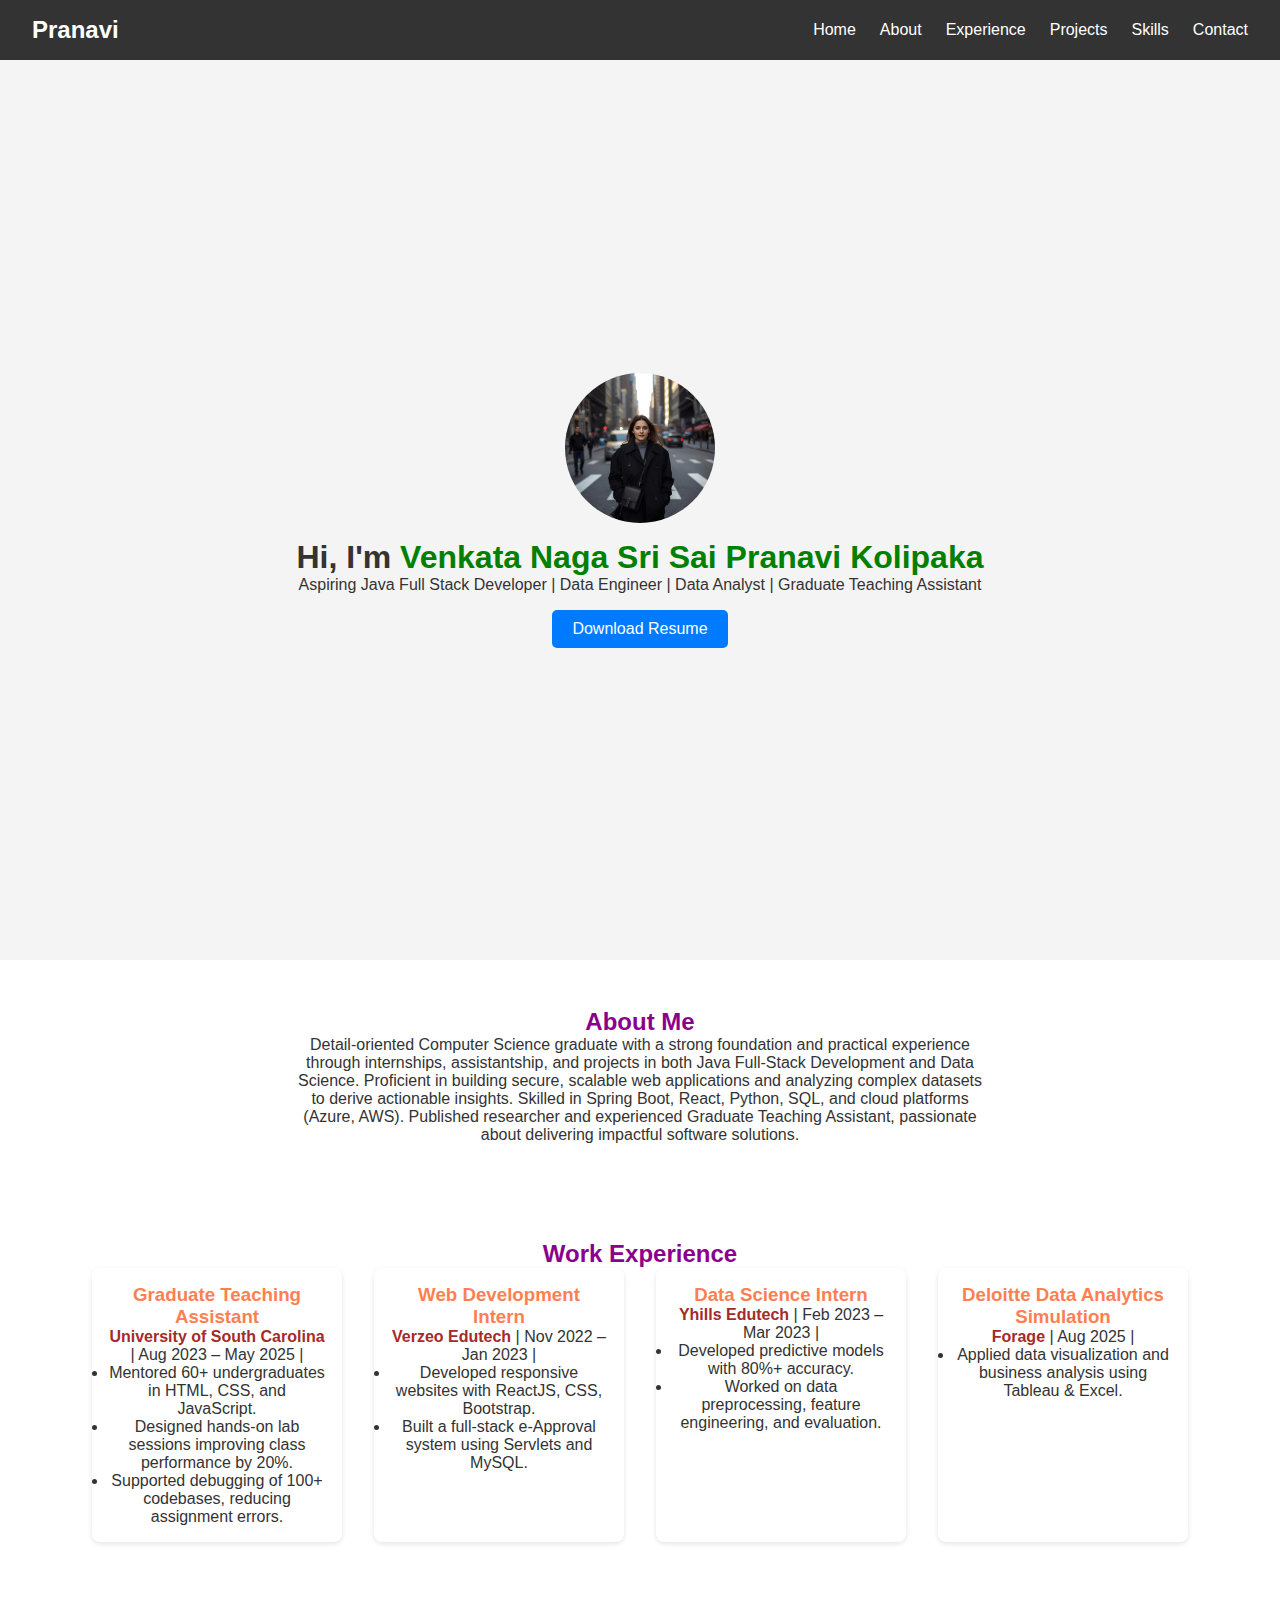
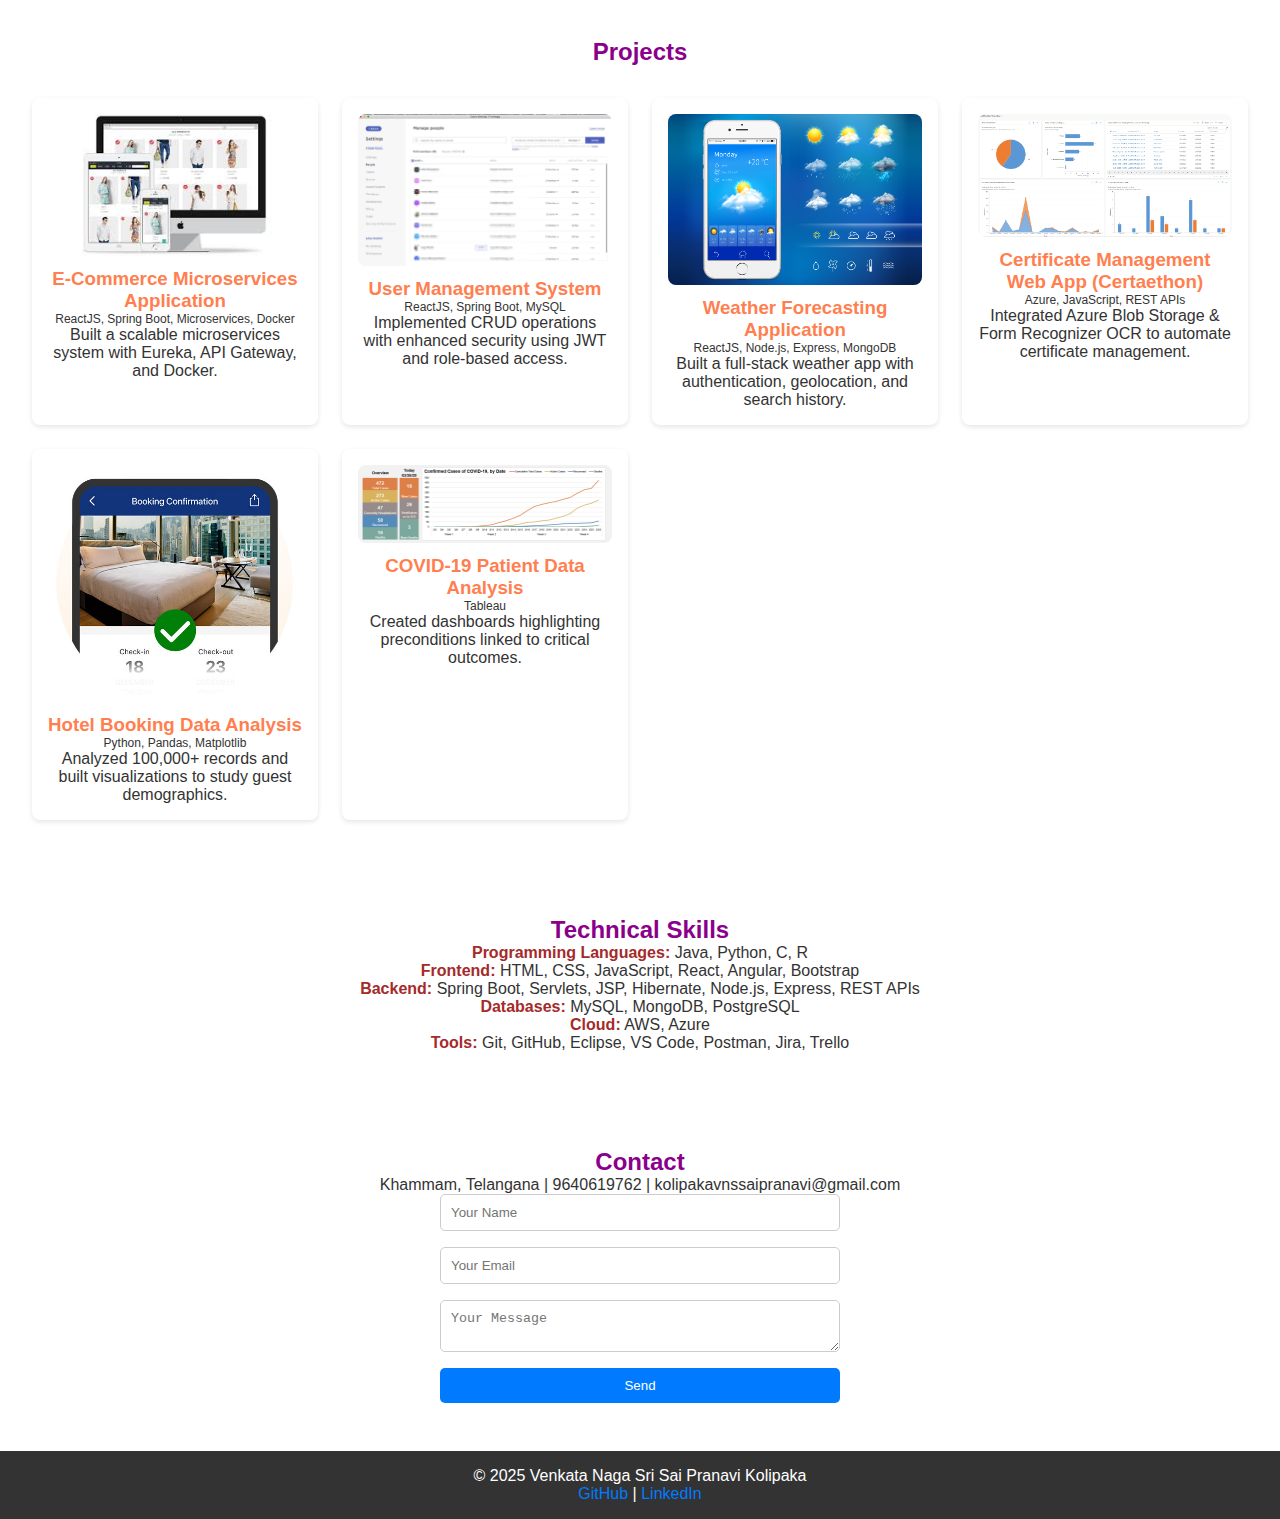
<file: index.html>
<!DOCTYPE html>
<html lang="en">
<head>
  <meta charset="UTF-8" />
  <meta name="viewport" content="width=device-width, initial-scale=1.0"/>
  <title>Portfolio | Venkata Naga Sri Sai Pranavi Kolipaka</title>
  <link rel="stylesheet" href="css/style.css" />
  <link rel="stylesheet" href="css/responsive.css" />
</head>
<body>

  <!-- ======= HEADER ======= -->
  <header>
    <nav>
      <h2 class="logo">Pranavi</h2>
      <div class="nav-section" id="nav-section">&#9776;</div>
      <ul class="nav-links" id="nav-links">
        <li><a href="#profile">Home</a></li>
        <li><a href="#about">About</a></li>
        <li><a href="#experience">Experience</a></li>
        <li><a href="#projects">Projects</a></li>
        <li><a href="#skills">Skills</a></li>
        <li><a href="#contact">Contact</a></li>
      </ul>
    </nav>
  </header>

  <!-- ======= PROFILE SECTION ======= -->
  <section id="profile" class="profile">
    <img src="assets/profile.png" alt="Profile" class="profile-pic"/>
    <h1>Hi, I'm <span style="color: green;">Venkata Naga Sri Sai Pranavi Kolipaka</span></h1>
    <p>Aspiring Java Full Stack Developer | Data Engineer | Data Analyst | Graduate Teaching Assistant</p>
    <a href="assets/resume.pdf" class="btn" target="_blank">Download Resume</a>
  </section>

  <!-- ======= ABOUT SECTION ======= -->
  <section id="about" class="about">
    <h2 style="color: darkmagenta;">About Me</h2>
    <p>
      Detail-oriented Computer Science graduate with a strong foundation and practical experience through internships, assistantship, and projects in both Java Full-Stack Development and Data Science. Proficient in building secure, scalable web applications and analyzing complex datasets to derive actionable insights. Skilled in Spring Boot, React, Python, SQL, and cloud platforms (Azure, AWS). Published researcher and experienced Graduate Teaching Assistant, passionate about delivering impactful software solutions.
    </p>
  </section>

  <!-- ======= EXPERIENCE SECTION ======= -->
  <section id="experience" class="experience">
    <h2 style="color: darkmagenta;">Work Experience</h2>
    <div class="exp-cards">
      <div class="exp-card">
        <h3 style="color: coral;">Graduate Teaching Assistant</h3>
        <p><strong style="color:brown;">University of South Carolina</strong> | Aug 2023 – May 2025 | </p>
        <ul>
          <li>Mentored 60+ undergraduates in HTML, CSS, and JavaScript.</li>
          <li>Designed hands-on lab sessions improving class performance by 20%.</li>
          <li>Supported debugging of 100+ codebases, reducing assignment errors.</li>
        </ul>
      </div>
      <div class="exp-card">
        <h3 style="color: coral;">Web Development Intern</h3>
        <p><strong style="color:brown;">Verzeo Edutech</strong> | Nov 2022 – Jan 2023 | </p>
        <ul>
          <li>Developed responsive websites with ReactJS, CSS, Bootstrap.</li>
          <li>Built a full-stack e-Approval system using Servlets and MySQL.</li>
        </ul>
      </div>
      <div class="exp-card">
        <h3 style="color: coral;">Data Science Intern</h3>
        <p><strong style="color:brown;">Yhills Edutech</strong> | Feb 2023 – Mar 2023 | </p>
        <ul>
          <li>Developed predictive models with 80%+ accuracy.</li>
          <li>Worked on data preprocessing, feature engineering, and evaluation.</li>
        </ul>
      </div>
      <div class="exp-card">
        <h3 style="color: coral;">Deloitte Data Analytics Simulation</h3>
        <p><strong style="color:brown;">Forage</strong> | Aug 2025 | </p>
        <ul>
          <li>Applied data visualization and business analysis using Tableau & Excel.</li>
        </ul>
      </div>
    </div>
  </section>

  <!-- ======= PROJECTS SECTION ======= -->
  <section id="projects" class="projects">
    <h2 style="color: darkmagenta;">Projects</h2>
    <div class="project-list">

      <div class="project-card">
        <img src="assets/ecommerce.jpeg" alt="E-Commerce"/>
        <h3 style="color: coral;">E-Commerce Microservices Application</h3>
        <p style="font-size: 12px;">ReactJS, Spring Boot, Microservices, Docker</p>
        <p>Built a scalable microservices system with Eureka, API Gateway, and Docker.</p>
      </div>

      <div class="project-card">
        <img src="assets/user-management.png" alt="E-Commerce"/>
        <h3 style="color: coral;">User Management System</h3>
        <p style="font-size: 12px;">ReactJS, Spring Boot, MySQL</p>
        <p>Implemented CRUD operations with enhanced security using JWT and role-based access.</p>
      </div>

      <div class="project-card">
        <img src="assets/weather.png" alt="E-Commerce"/>
        <h3 style="color: coral;">Weather Forecasting Application</h3>
        <p style="font-size: 12px;">ReactJS, Node.js, Express, MongoDB</p>
        <p>Built a full-stack weather app with authentication, geolocation, and search history.</p>
      </div>

      <div class="project-card">
        <img src="assets/certeathon.png" alt="E-Commerce"/>
        <h3 style="color: coral;">Certificate Management Web App (Certaethon)</h3>
        <p style="font-size: 12px;">Azure, JavaScript, REST APIs</p>
        <p>Integrated Azure Blob Storage & Form Recognizer OCR to automate certificate management.</p>
      </div>

      <div class="project-card">
        <img src="assets/hotel-booking.jpg" alt="E-Commerce"/>
        <h3 style="color: coral;">Hotel Booking Data Analysis</h3>
        <p style="font-size: 12px;">Python, Pandas, Matplotlib</p>
        <p>Analyzed 100,000+ records and built visualizations to study guest demographics.</p>
      </div>

      <div class="project-card">
        <img src="assets/covid19.png" alt="E-Commerce"/>
        <h3 style="color: coral;">COVID-19 Patient Data Analysis</h3>
        <p style="font-size: 12px;">Tableau</p>
        <p>Created dashboards highlighting preconditions linked to critical outcomes.</p>
      </div>

    </div>
  </section>

  <!-- ======= SKILLS SECTION ======= -->
  <section id="skills" class="about">
    <h2 style="color: darkmagenta;">Technical Skills</h2>
    <p>
      <strong style="color:brown;">Programming Languages:</strong> Java, Python, C, R <br>
      <strong style="color:brown;">Frontend:</strong> HTML, CSS, JavaScript, React, Angular, Bootstrap <br>
      <strong style="color:brown;">Backend:</strong> Spring Boot, Servlets, JSP, Hibernate, Node.js, Express, REST APIs <br>
      <strong style="color:brown;">Databases:</strong> MySQL, MongoDB, PostgreSQL <br>
      <strong style="color:brown;">Cloud:</strong> AWS, Azure <br>
      <strong style="color:brown;">Tools:</strong> Git, GitHub, Eclipse, VS Code, Postman, Jira, Trello
    </p>
  </section>

  <!-- ======= CONTACT SECTION ======= -->
  <section id="contact" class="contact">
    <h2 style="color: darkmagenta;">Contact</h2>
    <p>Khammam, Telangana | 9640619762 | kolipakavnssaipranavi@gmail.com</p>
    <form id="contactForm">
      <input type="text" placeholder="Your Name" required />
      <input type="email" placeholder="Your Email" required />
      <textarea placeholder="Your Message" required></textarea>
      <button type="submit">Send</button>
    </form>
  </section>

  <!-- ======= FOOTER ======= -->
  <footer>
    <p>© 2025 Venkata Naga Sri Sai Pranavi Kolipaka</p>
    <div class="socials">
      <a href="https://github.com/Pranavi2002" target="_blank">GitHub</a> | 
      <a href="https://www.linkedin.com/in/vns-sai-pranavi-kolipaka-489601208/" target="_blank">LinkedIn</a>
    </div>
  </footer>

  <script src="js/menu.js"></script>
  <script src="js/main.js"></script>
</body>
</html>
</file>
<file: css/style.css>
:root {
  --primary: #007bff;
  --dark: #333;
  --light: #f4f4f4;
}

* { margin: 0; padding: 0; box-sizing: border-box; }
body { font-family: Arial, sans-serif; color: var(--dark); }

/* ======= NAVBAR ======= */
header {
  background: var(--dark);
  padding: 1rem 2rem;
  position: sticky;
  top: 0; z-index: 1000;
}
nav { display: flex; justify-content: space-between; align-items: center; }
.logo { color: white; }
.nav-links { display: flex; gap: 1.5rem; list-style: none; }
.nav-links a { color: white; text-decoration: none; transition: color 0.3s; }
.nav-links a:hover { color: var(--primary); }
.hamburger { display: none; font-size: 2rem; color: white; cursor: pointer; }

/* ======= PROFILE ======= */
.profile {
  height: 100vh; display: flex; flex-direction: column;
  justify-content: center; align-items: center;
  text-align: center; background: var(--light);
}
.profile-pic { width: 150px; height: 150px; border-radius: 50%; margin-bottom: 1rem; transition: transform 0.3s ease, box-shadow 0.3s ease; }
.profile h1 span { color: var(--primary); }
.btn { background: var(--primary); color: white; padding: 10px 20px;
  margin-top: 1rem; border-radius: 5px; text-decoration: none; }
/* ======= PROFILE IMAGE HOVER ======= */
.profile-pic:hover {
  transform: scale(1.3); /* enlarge by 10% */
  box-shadow: 0 8px 20px rgba(0, 0, 0, 0.3);
  cursor: pointer;
}

/* ======= ABOUT ======= */
.about, .experience, .projects, .contact {
  padding: 3rem 2rem; text-align: center;
}
.about p { max-width: 700px; margin: auto; }

/* ======= EXPERIENCE ======= */
.exp-cards { display: flex; gap: 2rem; justify-content: center; flex-wrap: wrap; }
.exp-card {
  background: white; padding: 1rem; border-radius: 8px;
  box-shadow: 0 2px 5px rgba(0,0,0,0.1); width: 250px;
}

/* ======= PROJECTS ======= */
.project-list {
  display: grid; grid-template-columns: repeat(auto-fit, minmax(250px, 1fr));
  gap: 1.5rem; margin-top: 2rem;
}
.project-card {
  background: white; padding: 1rem; border-radius: 8px;
  box-shadow: 0 2px 5px rgba(0,0,0,0.1);
}
.project-card img { width: 100%; border-radius: 8px; margin-bottom: 0.5rem; }

/* ======= HOVER EFFECTS ======= */
.project-card, .exp-card {
  transition: transform 0.3s ease, box-shadow 0.3s ease;
}

.project-card:hover, .exp-card:hover {
  transform: scale(1.1); /* enlarge by 10% */
  box-shadow: 0 8px 20px rgba(0, 0, 0, 0.2);
  cursor: pointer;
}

/* ======= CONTACT ======= */
.contact form {
  display: flex; flex-direction: column; gap: 1rem;
  max-width: 400px; margin: auto;
}
.contact input, .contact textarea {
  padding: 10px; border: 1px solid #ccc; border-radius: 5px;
}
.contact button {
  padding: 10px; background: var(--primary); border: none;
  color: white; border-radius: 5px; cursor: pointer;
}

/* ======= FOOTER ======= */
footer {
  text-align: center; padding: 1rem;
  background: var(--dark); color: white;
}
.socials a { color: var(--primary); text-decoration: none; }
</file>
<file: css/responsive.css>
@media (max-width: 768px) {
  .nav-links { display: none; flex-direction: column; background: #222; position: absolute;
    top: 60px; right: 20px; padding: 1rem; border-radius: 8px; }
  .nav-links.open { display: flex; }
  .hamburger { display: block; }
  .exp-cards { flex-direction: column; align-items: center; }
}
</file>
